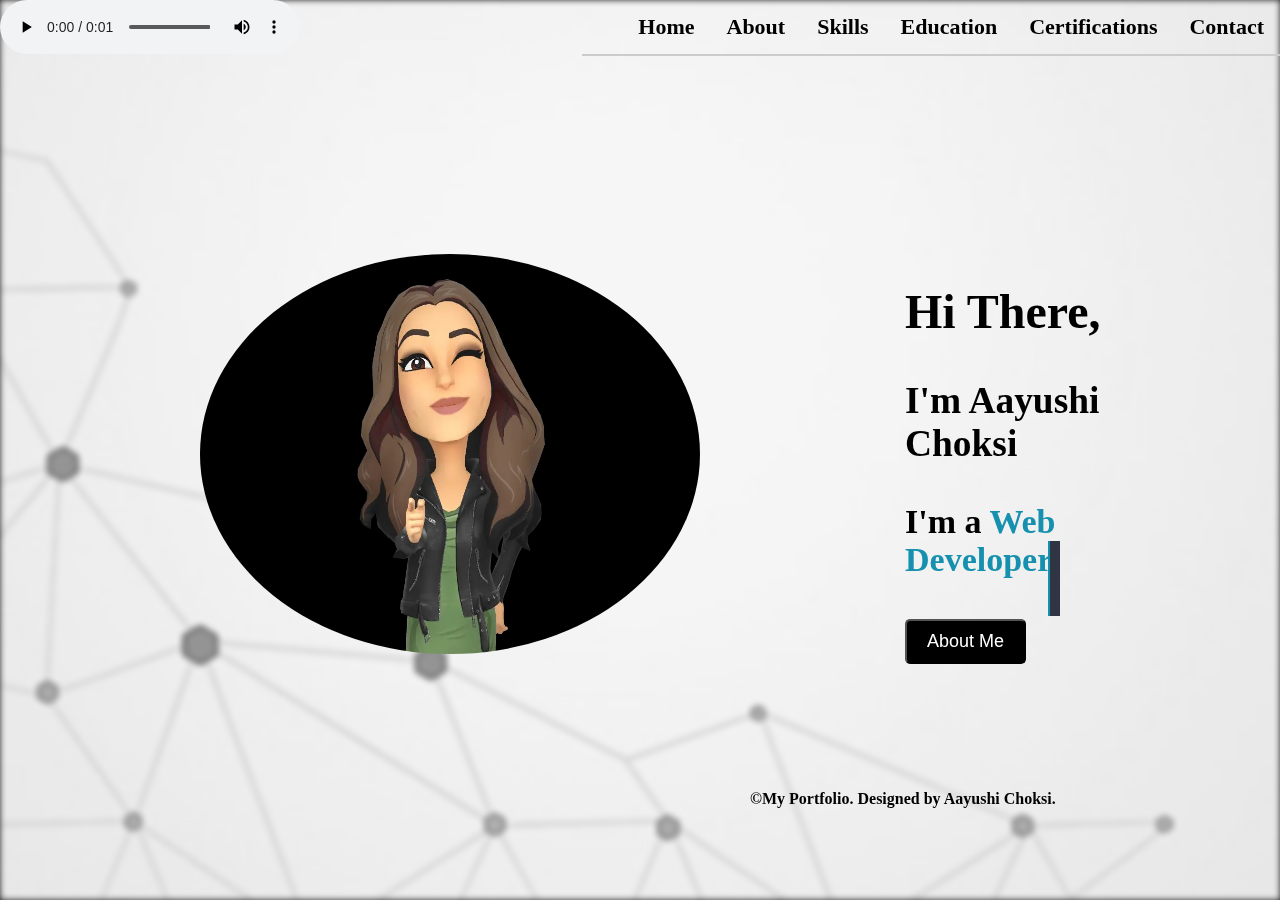
<file: index.html>
<!DOCTYPE html>
<head>
<meta charset="UTF-8">
<meta name="viewport" content="width=device-width, initial-scale=1.0">
<title>My Website</title>
<link rel="stylesheet" href="index.css">
<link rel="icon" href="favicon.png">
</head>
<body>
    <audio controls>
        <source src="welcome1.mp3" type="audio/mpeg" >
    
      </audio>
            
    <header>
       
                <menu>
                    <li><b><a href="index.html">Home</a></b></li>
                    <li><b><a href="about.html">About</a></b></li>
                    <li><b><a href="skills.html">Skills</a></b></li>
                    <li><b><a href="education.html">Education</a></b></li>
                    <li><b><a href="certifications.html">Certifications</a></b></li>
                    <li><b><a href="contact.html">Contact</a></b></li>
                    
      
                </menu>
        </header>
        <div class="container">
        <img src="img2.jpg" alt="rounded img">
        
        <div class="text">
            <h2>Hi There,</h2>
            <h3>I'm Aayushi Choksi</h3>
        <div class="animated-text">
                I'm a <span></span>
                
            
                <form action="about.html">
                    <br><button type="submit" class="About-Me">About Me</button>
                </form>

        </div>
        </div>
    </div>
            

<div class="background"></div>
<footer>
            
    <p1>&copy;My Portfolio. Designed by Aayushi Choksi.</p1>

</footer>

</body>

</html>
</file>
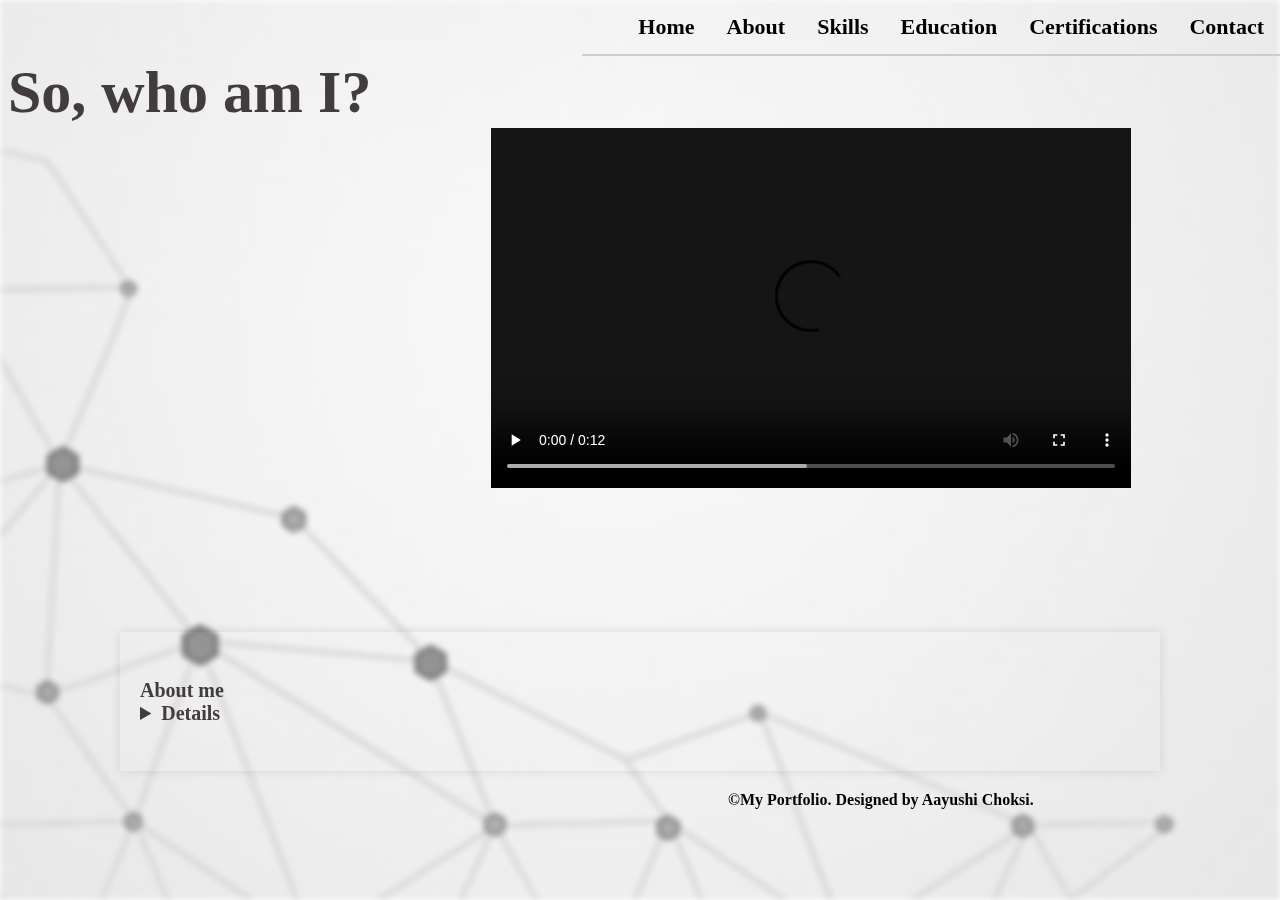
<file: about.html>
<!DOCTYPE html>
<head>
<meta charset="UTF-8">
<meta name="viewport" content="width=device-width, initial-scale=1.0">
<title>My Website</title>
<link rel="stylesheet" href="about.css">
<link rel="icon" href="favicon.png">
</head>
<body>

            
    <header>
       
                <ul>
                    <li><b><a href="index.html">Home</a></b></li>
                    <li><b><a href="about.html">About</a></b></li>
                    <li><b><a href="skills.html">Skills</a></b></li>
                    <li><b><a href="education.html">Education</a></b></li>
                    <li><b><a href="certifications.html">Certifications</a></b></li>
                    <li><b><a href="contact.html">Contact</a></b></li>
                    
      
                </ul>
        </header>
        <div class="background"></div>
        <video controls width="640" height="360">
            <source src="Video (2).mp4" type="video/mp4">
        </video>
        <h1>So, who am I?</h1>
        <main>
        <h4><summary>About me</summary><details>My name is Aayushi Choksi, and I am a Fall 2023 student currently enrolled in the Information Systems program.<br> I am a recent graduate with a strong passion for web development. During my academic journey, I completed several internships where I gained hands-on experience in web development.<br> I have a solid foundation in web technologies, including HTML, CSS, JavaScript, and have experience in building responsive and user-friendly websites.<br>

            I am eager to embark on my career in web development and am actively seeking entry-level positions or internships where I can apply and further develop my skills. I am enthusiastic about contributing to dynamic projects and bringing innovative solutions to the world of web development. I am excited to explore any opportunities within your organization that align with my career goals in web development.</h4></details></main>
            <footer>
            
                <p1>&copy;My Portfolio. Designed by Aayushi Choksi.</p1>
            
            </footer>
</body>
</html>
</file>
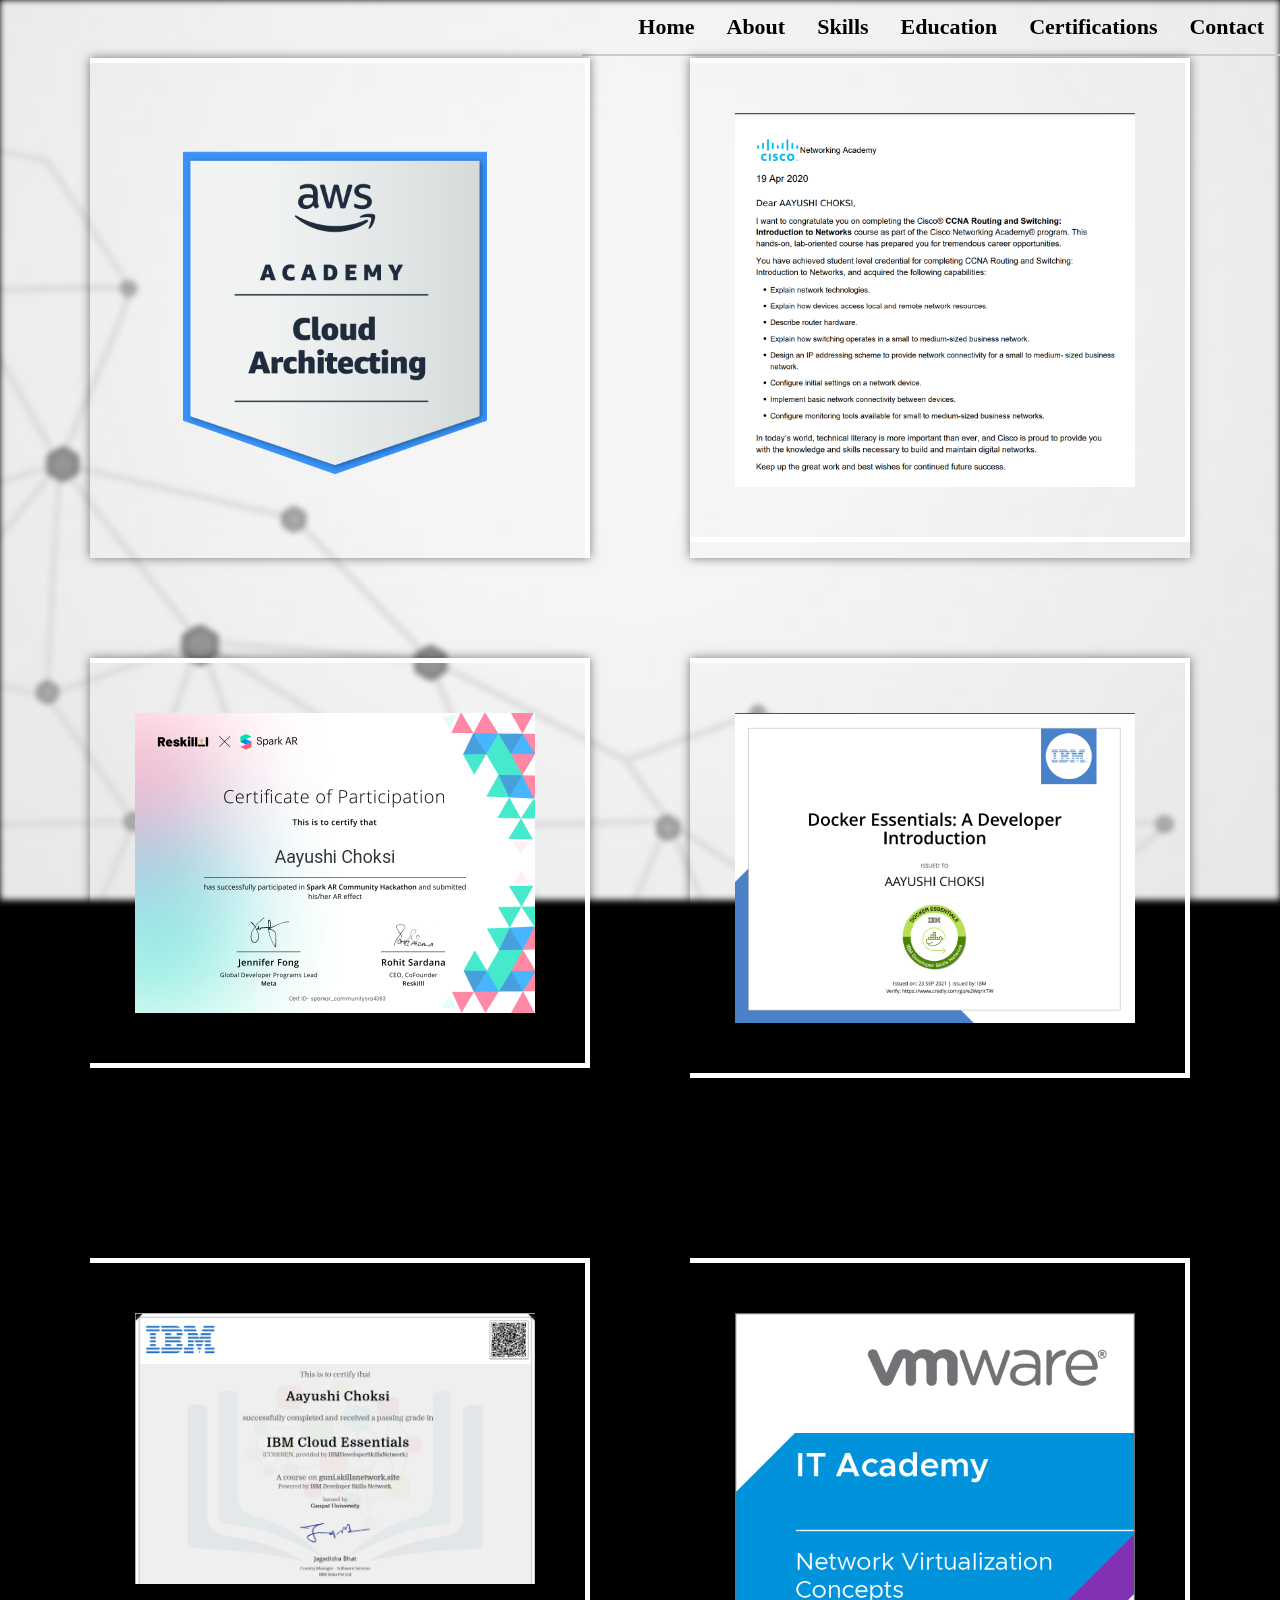
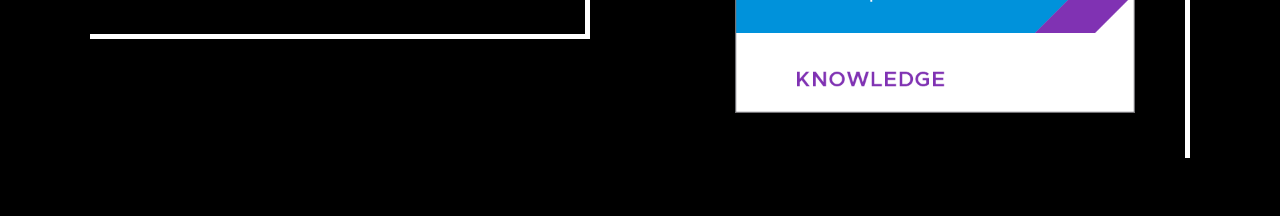
<file: certifications.html>
<!DOCTYPE html>
<head>
<title>My Website</title>
<link rel="stylesheet" href="certifications.css">
<link rel="icon" href="favicon.png">
</head>
<meta charset="UTF-8">
    <meta name="viewport" content="width=device-width, initial-scale=1.0">
<body>

            
    <header>
       
                <ul>
                    <li><b><a href="index.html">Home</a></b></li>
                    <li><b><a href="about.html">About</a></b></li>
                    <li><b><a href="skills.html">Skills</a></b></li>
                    <li><b><a href="education.html">Education</a></b></li>
                    <li><b><a href="certifications.html">Certifications</a></b></li>
                    <li><b><a href="contact.html">Contact</a></b></li>
                    
      
                </ul>
        </header>
        <div class="background"></div>
        <div class="gallery">
            <div class="gallery-item">
                <img src="aws certification.png" alt="Certification 1">
                <div class="caption">Certification 1: AWS Certificate</div>
            </div>
            <div class="gallery-item">
                <img src="cert2.png" alt="Certification 2">
                <div class="caption">Certification 2: Cisco Certificate</div>
            </div>
            <div class="gallery-item">
                <img src="Reskilll-Certificate.png" alt="Certification 3">
                <div class="caption">Certification 3: Reskilll-Certificate</div>
            </div>
            <div class="gallery-item">
                <img src="cert4.png" alt="Certification 4">
                <div class="caption">Certification 4: Docker Essential</div>
            </div>
            <div class="gallery-item">
                <img src="cert5.png" alt="Certification 5">
                <div class="caption">Certification 5: IBM Certificate</div>
            </div>
            <div class="gallery-item">
                <img src="cert6.png" alt="Certification 6">
                <div class="caption">Certification 6: VmWare Certificate</div>
            </div>
           
            
        </div>
    </body>
    </html>
</file>
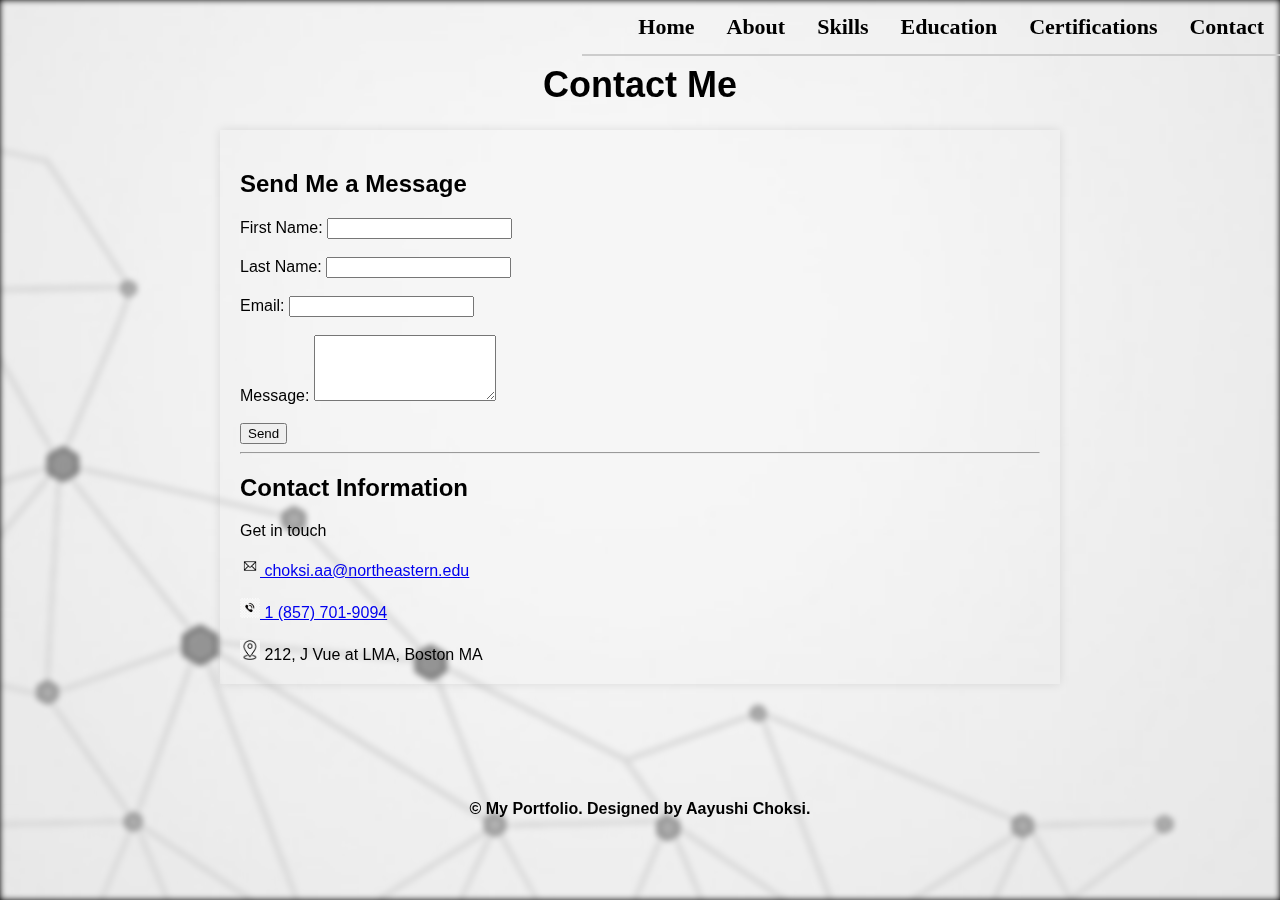
<file: contact.html>
<!DOCTYPE html>
<head>
    <meta charset="UTF-8">
    <meta name="viewport" content="width=device-width, initial-scale=1.0">
<title>My Website</title>
<link rel="stylesheet" href="contact.css">
<link rel="icon" href="favicon.png">
</head>
<body>

            
    <header>
       
                <ul>
                    <li><b><a href="index.html">Home</a></b></li>
                    <li><b><a href="about.html">About</a></b></li>
                    <li><b><a href="skills.html">Skills</a></b></li>
                    <li><b><a href="education.html">Education</a></b></li>
                    <li><b><a href="certifications.html">Certifications</a></b></li>
                    <li><b><a href="contact.html">Contact</a></b></li>
                    
      
                </ul>
        </header>
        <h1>Contact Me</h1>
        <div class="background"></div>
        <main>
            <h2>Send Me a Message</h2>
            <form action="#" method="post">
                <label for="name">First Name:</label>
                <input type="text" id="name" name="name" required><br><br>

                <label for="name">Last Name:</label>
                <input type="text" id="name" name="name" required><br><br>

                <label for="email">Email:</label>
                <input type="email" id="email" name="email" required><br><br>

                <label for="message">Message:</label>
                <textarea id="message" name="message" rows="4" required></textarea><br><br>



                <button type="submit">Send</button>
            </form>

        
           <hr> <h2>Contact Information</h2>
            <p>Get in touch</p>
            <ul1>
                <a href="mailto:choksi.aa@northeastern.edu"> <img src=email.png> choksi.aa@northeastern.edu</a><br><br>
                <a href="tel:+18577019094"> <img src=contact.jpg> 1 (857) 701-9094</a><br><br>
                <img src=address.png> 212, J Vue at LMA, Boston MA
            </ul1>
      
    </main>
    <footer>
        <p>&copy; My Portfolio. Designed by Aayushi Choksi.</p>
    </footer>
</body>
</html>
</file>
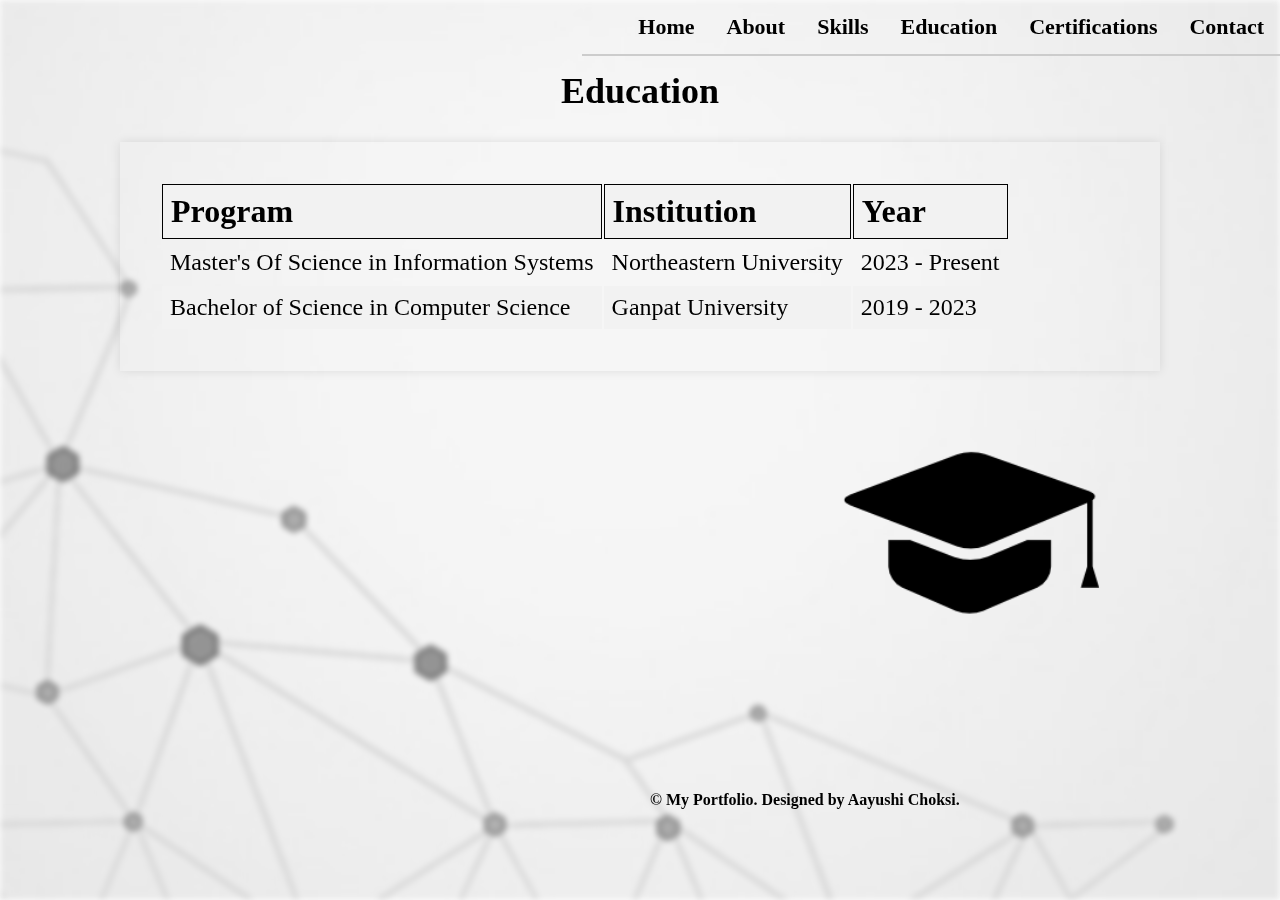
<file: education.html>
<!DOCTYPE html>
<head>
    <meta charset="UTF-8">
    <meta name="viewport" content="width=device-width, initial-scale=1.0">
    <link rel="stylesheet" href="education.css">
    <link rel="icon" href="favicon.png">
    <title>My Portfolio</title>
</head>
<body>
    <header>
       
        <ul>
            <li><b><a href="index.html">Home</a></b></li>
            <li><b><a href="about.html">About</a></b></li>
            <li><b><a href="skills.html">Skills</a></b></li>
            <li><b><a href="education.html">Education</a></b></li>
            <li><b><a href="certifications.html">Certifications</a></b></li>
            <li><b><a href="contact.html">Contact</a></b></li>
            

        </ul>
</header>
<h1>Education</h1>

<div class="background"></div>
<main>
    <section class="education">
        <table>
            <thead>
                <tr>
                    <th>Program</th>
                    <th>Institution</th>
                    <th>Year</th>
                </tr>
            </thead>
            <tbody>
                <tr>
                    <td>Master's Of Science in Information Systems</td>
                    <td>Northeastern University</td>
                    <td>2023 - Present</td>
                </tr>
                <tr>
                    <td>Bachelor of Science in Computer Science</td>
                    <td>Ganpat University</td>
                    <td>2019 - 2023</td>
                </tr>
            
            </tbody>
        </table>
    </section>
</main>
<img src="graduation.png">
<footer>
    <p>&copy; My Portfolio. Designed by Aayushi Choksi.</p>
</footer>
</body>
</html>
</file>
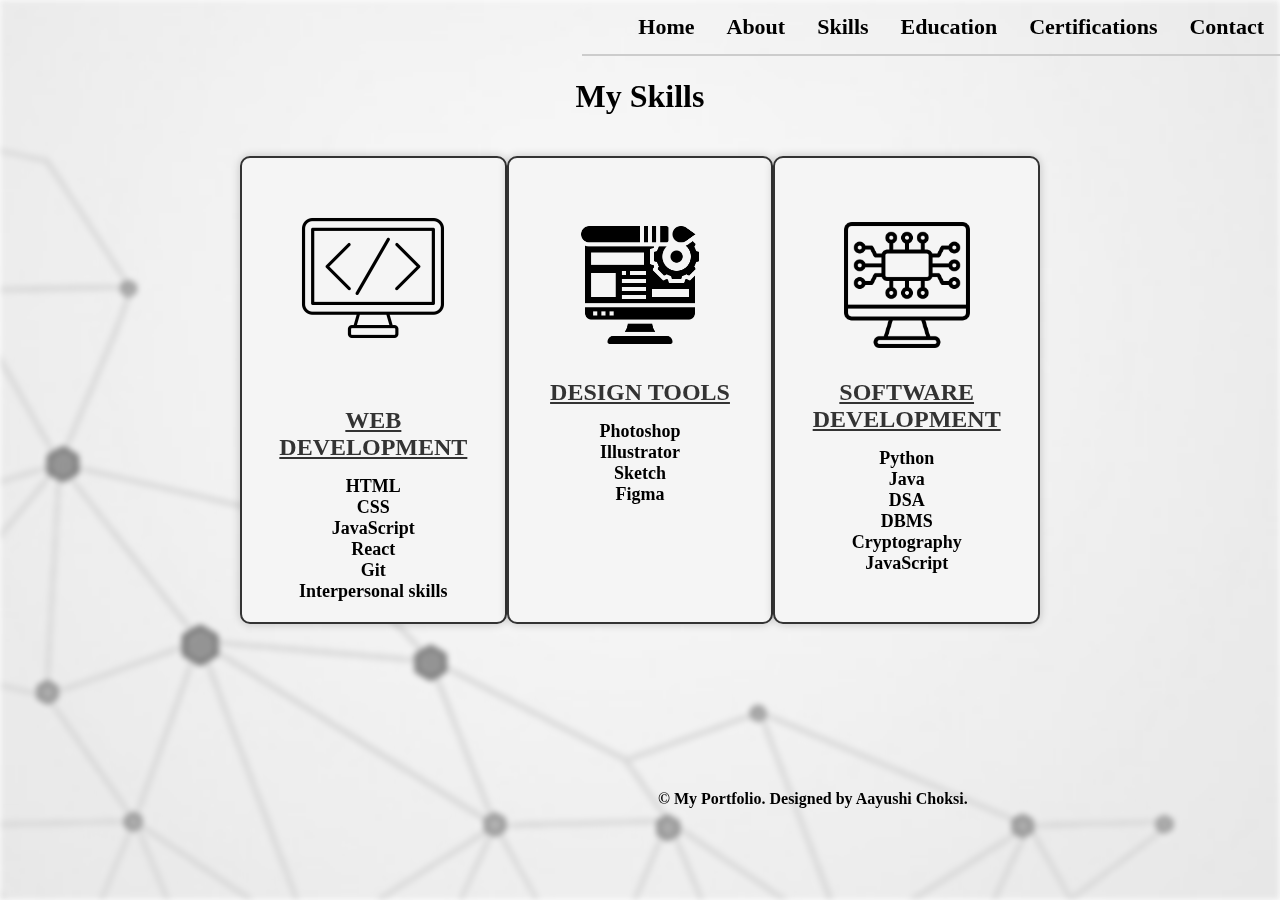
<file: skills.html>
<!DOCTYPE html>
<html lang="en">
<head>
    <meta charset="UTF-8">
    <meta name="viewport" content="width=device-width, initial-scale=1.0">
    <title>Portfolio</title>
    <link rel="stylesheet" href="skills.css">
    <link rel="icon" href="favicon.png">
</head>
<body>
    <header>
       <h1>My Skills</h1>
        <ul>
            <li><b><a href="index.html">Home</a></b></li>
            <li><b><a href="about.html">About</a></b></li>
            <li><b><a href="skills.html">Skills</a></b></li>
            <li><b><a href="education.html">Education</a></b></li>
            <li><b><a href="certifications.html">Certifications</a></b></li>
            <li><b><a href="contact.html">Contact</a></b></li>
            

        </ul>
</header>
<div class="background"></div>
    <div class="container">
        <div class="column">
            <img src="web development.png">
            <h3>Web Development</h3>
            <ul1>
                <li1>HTML</li1><br>
                <li1>CSS</li1><br>
                <li1>JavaScript</li1><br>
                <li1>React</li1><br>
                <li1>Git</li1><br>
                <li1>Interpersonal skills</li1>
            </ul1>
        </div>
        <div class="column"><br><br>
            <img src="design tools.png" height="130px">
            <h3>Design Tools</h3>
            <ul1>
                <li1>Photoshop</li1><br>
                <li1>Illustrator</li1><br>
                <li1>Sketch</li1><br>
                <li1>Figma</li1>
               
            </ul1>
        </div>
            <div class="column"><br><br>
                <img src="software development.png" height="130px">
                <h3>Software Development</h3>
                <ul1>
                    <li1>Python</li1><br>
                    <li1>Java</li1><br>
                    <li1>DSA</li1><br>
                    <li1>DBMS</li1><br>
                    <li1>Cryptography</li1><br>
                    <li1>JavaScript</li1>
                </ul1>
                
        </div>
    </div>
</body>
<footer>
    <p>&copy; My Portfolio. Designed by Aayushi Choksi.</p>
</footer>
</html>
</file>
<file: index.css>
.background {
    background-image: url("bgimg.jpg");
    background-size: cover;
    background-position: center;
    filter: blur(3px); 
    position: fixed;
    top: 0;
    left: 0;
    width: 100%;
    height: 100%;
    z-index: -1;
    font-family: 'Playfair Display', serif;
}

menu {
    margin: 0;
    padding: 100;
    overflow: hidden;
    background-color: transparent;
    list-style-type: none;
    position: absolute;
    top:0%;
    right: 0%;
    font-size: 22px;
    border-bottom: 2px solid #ccc;
}

li{
    float:left;

}
li a {
    display: block;
    color: black;
    padding: 14px 16px;
    text-decoration: none;
    font-family: 'Playfair Display', serif;
  }
  
  li a:hover {
    background-color: #FAF9F6;

  }
img {
    border-radius: 150%;
    width: 500px;
    height: 400px;
    display: block;
    margin-left: auto;
    margin-right: auto;
    padding: 200px;
    float: right;
  }
.main_title {
    font-size: 72px;
    font-family: 'Playfair Display', serif;
    text-align: left;
}
p {
    font-size: 32px;
    font-family: 'Playfair Display', serif;
}
.container {
    display: grid;
    align-items: center; 
    grid-template-columns: 1fr 1fr 1fr;
    column-gap: 5px;
   }
.text{
    font-size: xx-large;
}
.animated-text{
    font-size: 34px;
    font-weight: 600;
    min-width: 280px;    

}
.animated-text span{
    position: relative;
}

.animated-text span::before{
    content: "Web Developer";
    color: #1590ae;
    animation: words 20s infinite;
}
.animated-text span::after{
    content: "";
    position:absolute;
    width: 10px;
    height: 100%;
    background-color: #2f3542;
    border-left: 2px solid#1590ae;
    right: -8px;
    animation: cursor .8s infinite;

}
 @keyframes cursor {
    to{
        border-left: 2px solid #ff7f5000;
    }
    
 }
 @keyframes words {
    0%,10%{
        content: "Web Developer";
    }
    11%,20%{
        content: "Master's Student at Northeastern University";
    }
    21%,30%{
        content: "Designer";
    }
    31%,40%{
        content: "Husky";
    }
    
 }
 .About-Me {
    display: inline-block;
    padding: 10px 20px;
    background-color: black; 
    color: #fff; 
    text-decoration: none; 
    border-radius: 5px; 
    font-size: 18px;
}
footer {
    background-color: transparent; 
    color: black; 
    text-align: center; 
    position: fixed;
    margin-top: 790px;
    flex: 1;
    margin-left: 750px;
    font-weight: bold;
}

body{
    
    background-color: rgb(36,36,36);
    min-height: 100vh; 
    display: flex;
    flex-direction: column;
    margin: 0;
    padding: 0;
    overflow-y: hidden;
    
}

@media only screen and (max-width: 768px) {
    menu {
        font-size: 18px; 
        padding: 40px;
    }

    .main_title {
        font-size: 48px; 
        text-align: center; 
    }

    p {
        font-size: 24px;
    }

    img {
        width: 100%; 
        height: auto; 
        padding: 10px; 
        float: none; 
        margin: 150px;
        margin-left: auto;
    }

    .container {
        grid-template-columns: 1fr; 
        text-align: center; 
    }

    .animated-text {
        font-size: 28px; 
    }

    li{
        color: #1590ae;
    
    }
    li a {
        display: block;
        color: rgb(152, 138, 48);
        padding: 14px 16px;
        text-decoration: none;
        font-family: Arial, Helvetica, sans-serif;

      }
      
      li a:hover {
        background-color: rgb(136, 35, 184);
    
}
    audio{
        width: 50%;
    }
    footer {
        background-color: transparent; 
        color: rgb(120, 85, 85); 
        text-align: center; 
        position: fixed;
        flex: 1;
        margin-top: 1230px;
        margin-left: 220px;
        font-weight: bold;
}
}
@media only screen and (max-width: 360px) {
    menu {
        font-size: 18px; 
        padding: 40px;
    }

    .main_title {
        font-size: 48px; 
        text-align: center; 
    }

    p {
        font-size: 24px;
    }

    img {
        width: 100%; 
        height: auto; 
        padding: 10px; 
        float: none; 
        margin: 220px;
        margin-left: auto;
    }

    .container {
        grid-template-columns: 1fr; 
        text-align: center; 
    }

    .animated-text {
        font-size: 28px; 
    }

    li{
        color: #1590ae;
    
    }
    li a {
        display: block;
        color: rgb(152, 138, 48);
        padding: 14px 16px;
        text-decoration: none;
        font-family: Arial, Helvetica, sans-serif;

      }
      
      li a:hover {
        background-color: rgb(136, 35, 184);
    
}
    audio{
        width: 50%;
    }
    footer {
        background-color: transparent; 
        color: rgb(120, 85, 85); 
        text-align: center; 
        position: fixed;
        flex: 1;
        margin-top: 1200px;
        margin-left: 70px;
        font-weight: bold;
    }
}
</file>
<file: about.css>
.background {
    background-image: url("bgimg.jpg");
    background-size: cover;
    background-position: center;
    filter: blur(3px); 
    position: fixed;
    top: 0;
    left: 0;
    width: 100%;
    height: 100%;
    z-index: -1;
    font-family: 'Playfair Display', serif;
}

ul {
    margin: 0;
    padding: 100;
    overflow: hidden;
    background-color: transparent;
    list-style-type: none;
    position: absolute;
    top:0%;
    right: 0%;
    font-size: 22px;
    border-bottom: 2px solid #ccc;


}
li{
    float:left;

}
li a {
    display: block;
    color: black;
    padding: 14px 16px;
    text-decoration: none;
    font-family: 'Playfair Display', serif;
  }
  
  li a:hover {
    background-color: #FAF9F6;

  }
  video {
    margin: 120px;
    
}
h1 {
    font-size: 60px;
    font-family: 'Playfair Display', serif;
    margin-top: 50px;
    color: #423c3c;
    float: left;
}

h4 {
    font-size: 20px;
    font-family: 'Playfair Display', serif;
    color: #423c3c;
}
main {
    max-width: 1000px;
    margin: 20px auto;
    padding: 20px;
    background-color: transparent;
    box-shadow: 0 0 10px rgba(0, 0, 0, 0.1);
}
footer {
    background-color: transparent; 
    color: black; 
    text-align: center; 
    position: fixed;
    flex: 1;
    margin-left: 720px;
    font-weight: bold;

}
@media only screen and (max-width: 360px) {
    ul {
        font-size: 18px; 
        padding: 40px;
    }

    main{
        font-size: 48px; 
        text-align: center; 
    }

    p {
        font-size: 24px;
    }


    li{
        color: #1590ae;
    
    }
    li a {
        display: block;
        color: rgb(152, 138, 48);
        padding: 14px 16px;
        text-decoration: none;
        font-family: Arial, Helvetica, sans-serif;

      }
      
      li a:hover {
        background-color: rgb(136, 35, 184);
    
}
    h4{
        color: rgb(134, 42, 42); 
    }
    video{
    
        margin: 170px auto; 
        max-width: 80%; 
        
    }
    h1{
        font-size: 40px;
        margin-top: 30px;
    }
    footer {
        background-color: transparent; 
        color: red; 
        text-align: center; 
        position: fixed;
        flex: 1;
        margin-left: 720px;
        font-weight: bold;
}
footer {
    background-color: transparent; 
    color: rgb(120, 85, 85); 
    text-align: center; 
    position: fixed;
    flex: 1;
    margin-top: 10px;
    margin-left: 10px;
    font-weight: bold;
}
}
@media only screen and (max-width: 768px) {
    ul {
        font-size: 18px; 
        padding: 40px;
    }

    main{
        font-size: 48px; 
        text-align: center; 
    }

    p {
        font-size: 24px;
    }


    li{
        color: #1590ae;
    
    }
    li a {
        display: block;
        color: rgb(152, 138, 48);
        padding: 14px 16px;
        text-decoration: none;
        font-family: Arial, Helvetica, sans-serif;

      }
      
      li a:hover {
        background-color: rgb(136, 35, 184);
    
}
    h4{
        color: rgb(134, 42, 42); 
    }
    video{
    
        margin: 170px auto;
        max-width: 80%; 
        
    }
    h1{
        font-size: 40px;
        margin-top: 30px;
    }
    footer {
        background-color: transparent; 
        color: rgb(120, 85, 85); 
        text-align: center; 
        position: fixed;
        flex: 1;
        margin-top: 300px;
        margin-left: 50px;
        font-weight: bold;
}
}
</file>
<file: certifications.css>
.background {
    background-image: url("bgimg.jpg");
    background-size: cover;
    background-position: center;
    filter: blur(3px); 
    position: fixed;
    top: 0;
    left: 0;
    width: 100%;
    height: 100%;
    z-index: -1;
    font-family: 'Playfair Display', serif;
}

ul {
    margin: 0;
    padding: 100;
    overflow: hidden;
    background-color: transparent;
    list-style-type: none;
    position: absolute;
    top:0%;
    right: 0%;
    font-size: 22px;
    border-bottom: 2px solid #ccc;

}
li{
    float:left;

}
li a {
    display: block;
    color: black;
    padding: 14px 16px;
    text-decoration: none;
    font-family: 'Playfair Display', serif;
  }
  
  li a:hover {
    background-color: #FAF9F6;

  }
img {
    width: 400px;
    height: 400px;
    display: block;
    margin-left: auto;
    margin-right: auto;
    padding: 50px;
    float: right;
  }
  body {
    font-family: Arial, sans-serif;
    background-color: black;
}
.gallery {
    display: flex;
    flex-wrap: wrap;
    justify-content: center;
}
.gallery-item {
    margin: 50px;
    overflow: hidden;
    position: relative;
    box-shadow: 0 0 10px rgba(0, 0, 0, 0.5);
    transition: transform 0.3s ease;
    width: 500px;
    height: 500px
}
.gallery-item img {
    max-width: 150%;
    height: auto;
    display: block;
    border: 5px solid #fff;
    
}
.gallery-item:hover {
    transform: scale(1.05);
}
.caption {
    position: absolute;
    bottom: 0;
    left: 0;
    right: 0;
    background-color: rgba(0, 0, 0, 0.7);
    color: #fff;
    padding: 5px;
    text-align: center;
    opacity: 0;
    transition: opacity 0.3s ease;
}
.gallery-item:hover .caption {
    opacity: 1;
}

@media only screen and (max-width: 768px) {
    li{
        color: #1590ae;
    
    }
    li a {
        display: block;
        color: rgb(152, 138, 48);
        padding: 14px 16px;
        text-decoration: none;
        font-family: Arial, Helvetica, sans-serif;

      }
      
      li a:hover {
        background-color: rgb(136, 35, 184);
    
}
ul {
    font-size: 18px; 
    padding: 40px;
}
h1{
    font-size: 40px;
    margin-top: 140px;
}
.gallery-item {
    width: 300px;
    height: 300px;
    margin: 140px;
}

img {
    width: 300px;
    height: 300px;
}
}
@media only screen and (max-width: 360px) {
    li{
        color: #1590ae;
    
    }
    li a {
        display: block;
        color: rgb(152, 138, 48);
        padding: 14px 16px;
        text-decoration: none;
        font-family: Arial, Helvetica, sans-serif;

      }
      
      li a:hover {
        background-color: rgb(136, 35, 184);
    
}
ul {
    font-size: 18px; 
    padding: 40px;
}
h1{
    font-size: 40px;
    margin-top: 250px;
}
.gallery-item {
    width: 300px;
    height: 300px;
    margin: 10px;
}

img {
    width: 300px;
    height: 300px;
    margin: 200px;
}
.gallery-item img {
    max-width: 100%; 
    height: auto;
    display: block;
    border: 5px solid #fff;
    border-color: #000;
    border-width: 2px;
    margin: 200px;
    box-shadow: 0 0 10px rgba(0, 0, 0, 0.3);
    border-radius: 10px;
    border: 3px solid #fff;


}

}
</file>
<file: contact.css>
.background {
    background-image: url("bgimg.jpg");
    background-size: cover;
    background-position: center;
    filter: blur(3px); 
    position: fixed;
    top: 0;
    left: 0;
    width: 100%;
    height: 100%;
    z-index: -1;
    font-family: 'Playfair Display', serif;
}

ul {
    margin: 0;
    padding: 100;
    overflow: hidden;
    background-color: transparent;
    list-style-type: none;
    position: absolute;
    top:0%;
    right: 0%;
    font-size: 22px;
    border-bottom: 2px solid #ccc;

}
li{
    float:left;

}
li a {
    display: block;
    color: black;
    padding: 14px 16px;
    text-decoration: none;
    font-family: 'Playfair Display', serif;
  }
  
  li a:hover {
    background-color: #FAF9F6;
  }
  img {
    width: 20px;
    height: 20px;
  }
  body {
    font-family: Arial, sans-serif;
    margin: 0;
    padding: 0;
    background-color: black;
    flex-direction: column;
}

header {
    color: black;
    text-align: center;
    padding: 20px;
}

h1 {
    font-size: 36px;
    text-align: center;
}


main {
    max-width: 800px;
    margin: 20px auto;
    padding: 20px;
    background-color: transparent;
    box-shadow: 0 0 10px rgba(0, 0, 0, 0.1);
    
}
footer {
    background-color: transparent; 
    color: black;
    text-align: center; 
    padding: 20px; 
    margin-top: 80px;
    font-weight: bold;
}
@media only screen and (max-width: 768px) {
    li{
        color: #1590ae;
    
    }
    li a {
        display: block;
        color: rgb(152, 138, 48);
        padding: 14px 16px;
        text-decoration: none;
        font-family: Arial, Helvetica, sans-serif;

      }
      
      li a:hover {
        background-color: rgb(136, 35, 184);
    
}
ul {
    font-size: 18px; 
    padding: 40px;
}
h1{
    font-size: 40px;
    margin-top: 140px;
}
footer {
    background-color: transparent; 
    color: rgb(120, 85, 85); 
    text-align: center; 
    position: fixed;
    flex: 1;
    margin-top: 340px;
    margin-left: 210px;
    font-weight: bold;
}
}
@media only screen and (max-width: 360px) {
    li{
        color: #1590ae;
    
    }
    li a {
        display: block;
        color: rgb(152, 138, 48);
        padding: 14px 16px;
        text-decoration: none;
        font-family: Arial, Helvetica, sans-serif;

      }
      
      li a:hover {
        background-color: rgb(136, 35, 184);
    
}
ul {
    font-size: 18px; 
    padding: 40px;
}
h1{
    font-size: 40px;
    margin-top: 250px;
}
}
</file>
<file: education.css>
.background {
    background-image: url("bgimg.jpg");
    background-size: cover;
    background-position: center;
    filter: blur(3px); 
    position: fixed;
    top: 0;
    left: 0;
    width: 100%;
    height: 100%;
    z-index: -1;
    font-family: 'Playfair Display', serif;
}

ul {
    margin: 0;
    padding: 100;
    overflow: hidden;
    background-color: transparent;
    list-style-type: none;
    position: absolute;
    top:0%;
    right: 0%;
    font-size: 22px;
    border-bottom: 2px solid #ccc;

}
li{
    float:left;

}
li a {
    display: block;
    color: black;
    padding: 14px 16px;
    text-decoration: none;
    font-family: 'Playfair Display', serif;
  }
  
  li a:hover {
    background-color: #FAF9F6;
  }


header {
    color: black;
    text-align: center;
    padding: 20px;
}
footer {
    background-color: transparent; 
    color: black; 
    text-align: center; 
    position: fixed;
    margin-top: 400px;
    flex: 1;
    margin-left: 650px;
    font-weight: bold;
}

body, h1, h2, p {
    margin: 0;
    padding: 0;
}

.education {
    margin: 20px;
}

table tr:hover{
    background-color: #e0e0e0;
    width: 100%;
    border-collapse: collapse;
    margin-top: 10px;

}


th  {
    background-color: #f2f2f2;
    text-align: left;
    padding: 8px;
    font-weight: bold;
    font-size: xx-large;
    border: 1px solid black;
}

tr:nth-child(even) {
    background-color: #f2f2f2;
}

td {
    padding: 8px;
    font-size: x-large;
}
h1 {
    font-size: 36px;
    text-align: center;
    margin: 30px;
}
main {
    max-width: 1000px;
    margin: 20px auto;
    padding: 20px;
    background-color: transparent;
    box-shadow: 0 0 10px rgba(0, 0, 0, 0.1);
}
img{
    float: right;
    margin-right: 160px;
    height: 300px;
    width: 300px;
}
@media only screen and (max-width: 768px) {
    li{
        color: #1590ae;
    
    }
    li a {
        display: block;
        color: rgb(152, 138, 48);
        padding: 14px 16px;
        text-decoration: none;
        font-family: Arial, Helvetica, sans-serif;

      }
      
      li a:hover {
        background-color: rgb(136, 35, 184);
    
}
ul {
    font-size: 18px; 
    padding: 40px;
}
h1{
    font-size: 40px;
    margin-top: 140px;
}
footer {
    background-color: transparent; 
    color: rgb(120, 85, 85); 
    text-align: center; 
    position: fixed;
    flex: 1;
    margin-top: 650px;
    margin-left: 250px;
    font-weight: bold;
}
}
@media only screen and (max-width: 360px) {
    li{
        color: #1590ae;
    
    }
    li a {
        display: block;
        color: rgb(152, 138, 48);
        padding: 14px 16px;
        text-decoration: none;
        font-family: Arial, Helvetica, sans-serif;

      }
      
      li a:hover {
        background-color: rgb(136, 35, 184);
    
}
ul {
    font-size: 16px; 
}

footer {
    margin-top: 0; 
    margin-left: 0; 
}

img {
    float: none; 
    margin-right: 0; 
    width: 100%;
    height: auto;
}
}
</file>
<file: skills.css>
.background {
    background-image: url("bgimg.jpg");
    background-size: cover;
    background-position: center;
    filter: blur(3px); 
    position: fixed;
    top: 0;
    left: 0;
    width: 100%;
    height: 100%;
    z-index: -1;
    font-family: 'Playfair Display', serif;
}
.container {
    display: flex;
    justify-content: space-between;
    max-width: 800px;
    margin: 0 auto;
}

.column {
    flex: 1;
    padding: 20px;
    border: 2px solid #333;
    border-radius: 10px;
    text-align: center;
    background-color: #f5f5f5;
    box-shadow: 0 0 10px rgba(0, 0, 0, 0.2);
    margin-top: 1spx;
    font-weight: bolder;
    font-size: large;
}

.column ul {
    list-style: none;
    padding: 0;
}

.column ul li {
    margin-bottom: 10px;
    font-size: 16px;
    color: #444;
}

.column h3 {
    font-size: 24px;
    margin-bottom: 15px;
    color: #333;
    text-transform: uppercase;
    margin: top 5px;
    text-decoration: underline;
}

ul {
    margin: 0;
    padding: 100;
    overflow: hidden;
    background-color: transparent;
    list-style-type: none;
    position: absolute;
    top:0%;
    right: 0%;
    font-size: 22px;
    border-bottom: 2px solid #ccc;

}
li{
    float:left;

}
li a {
    display: block;
    color: black;
    padding: 14px 16px;
    text-decoration: none;
    font-family: 'Playfair Display', serif;
  }
  
  li a:hover {
    background-color: #FAF9F6;
  }


header {
    color: black;
    text-align: center;
    padding: 20px;
}
h1{
    margin-top: 50px;
}
footer {
    background-color: transparent; 
    color: black; 
    text-align: center; 
    position: fixed;
    margin-top: 150px;
    flex: 1;
    margin-left: 650px;
    font-weight: bold;
}
@media only screen and (max-width: 768px) {
    li{
        color: #1590ae;
    
    }
    li a {
        display: block;
        color: rgb(152, 138, 48);
        padding: 14px 16px;
        text-decoration: none;
        font-family: Arial, Helvetica, sans-serif;

      }
      
      li a:hover {
        background-color: rgb(136, 35, 184);
    
}
ul {
    font-size: 18px; 
    padding: 40px;
}
h1{
    font-size: 40px;
    margin-top: 140px;
}
footer {
    background-color: transparent; 
    color: rgb(120, 85, 85); 
    text-align: center; 
    position: fixed;
    flex: 1;
    margin-top: 470px;
    margin-left: 210px;
    font-weight: bold;
}
.container {
    max-width: 1000px; 
}

.column {
    font-size: large; 
}
}
@media only screen and (max-width: 360px) {
    li{
        color: #1590ae;
    
    }
    li a {
        display: block;
        color: rgb(152, 138, 48);
        padding: 14px 16px;
        text-decoration: none;
        font-family: Arial, Helvetica, sans-serif;

      }
      
      li a:hover {
        background-color: rgb(136, 35, 184);
    
}
ul {
    font-size: 18px; 
    padding: 40px;
}
h1{
    font-size: 40px;
    margin-top: 250px;
}
.container {
    flex-direction: column; 
}

.column {
    flex: 1; 
    margin: 10px 0; 
}
}
</file>
